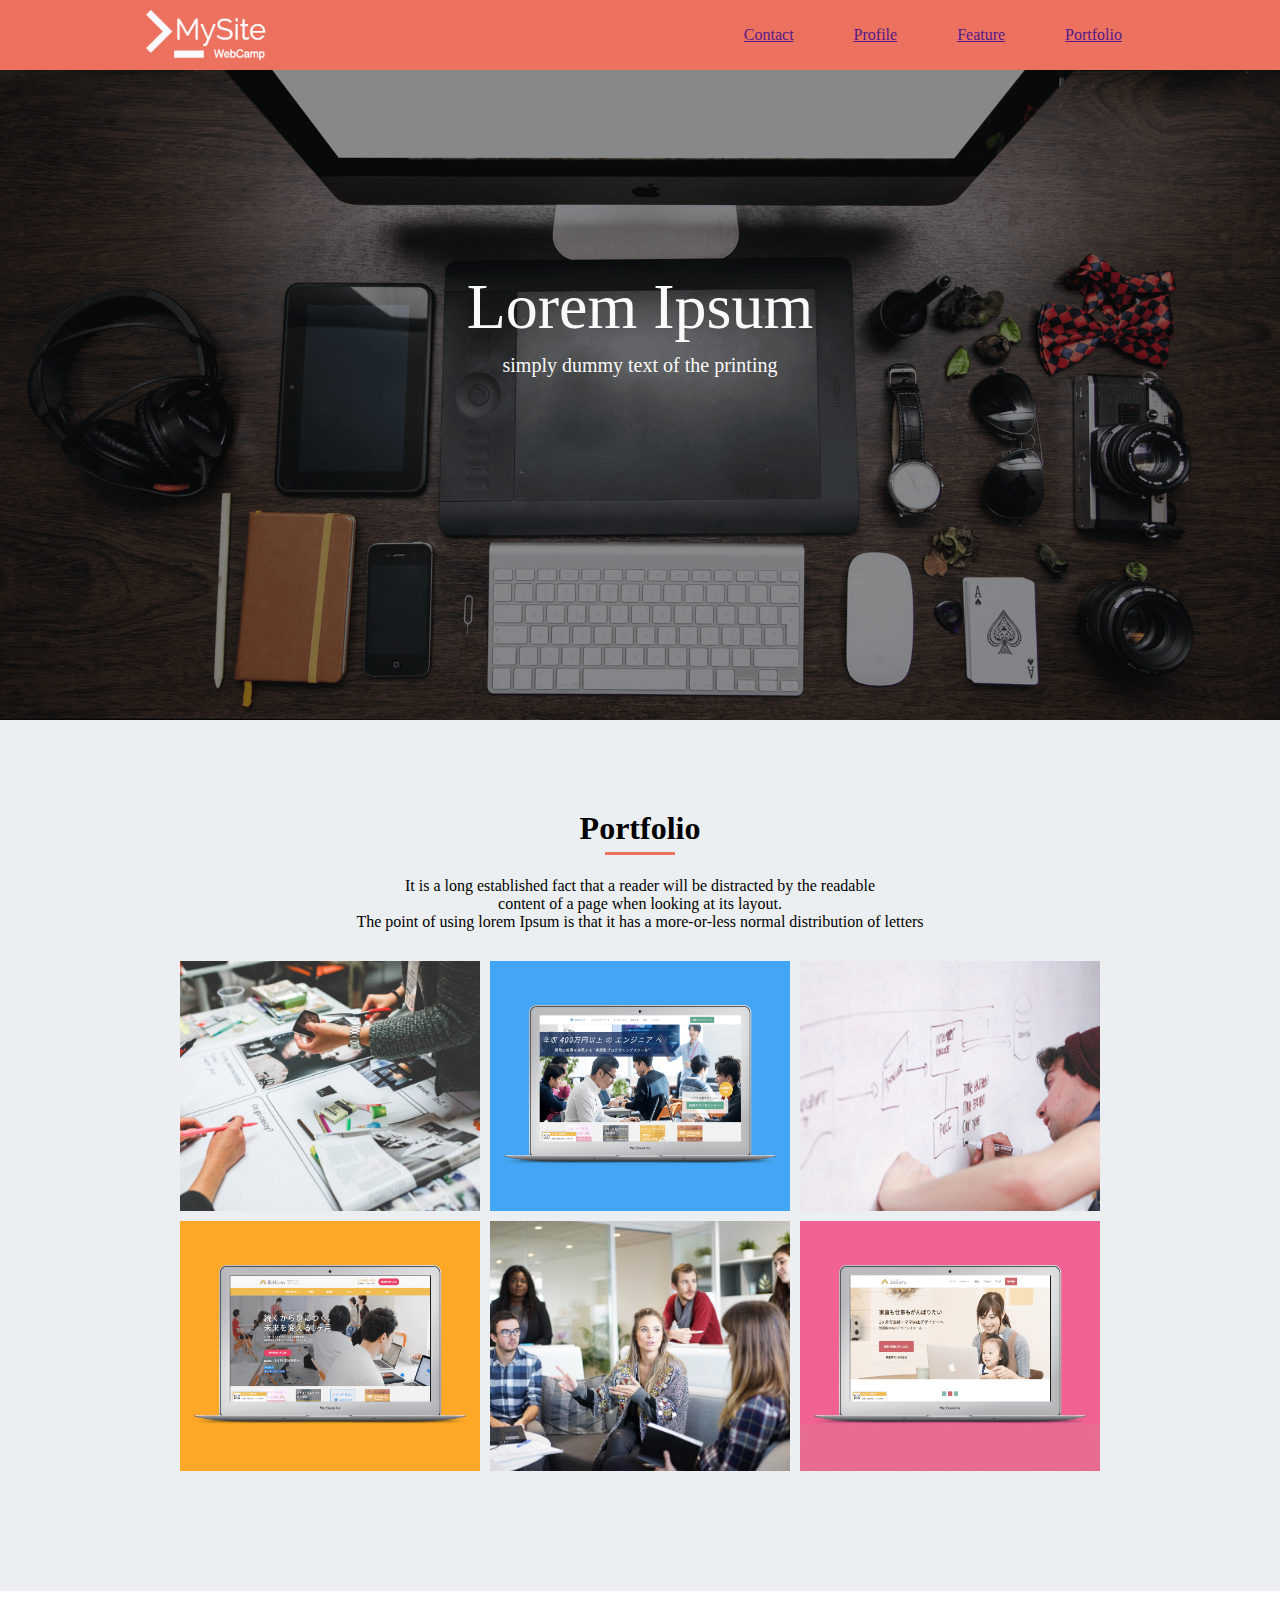
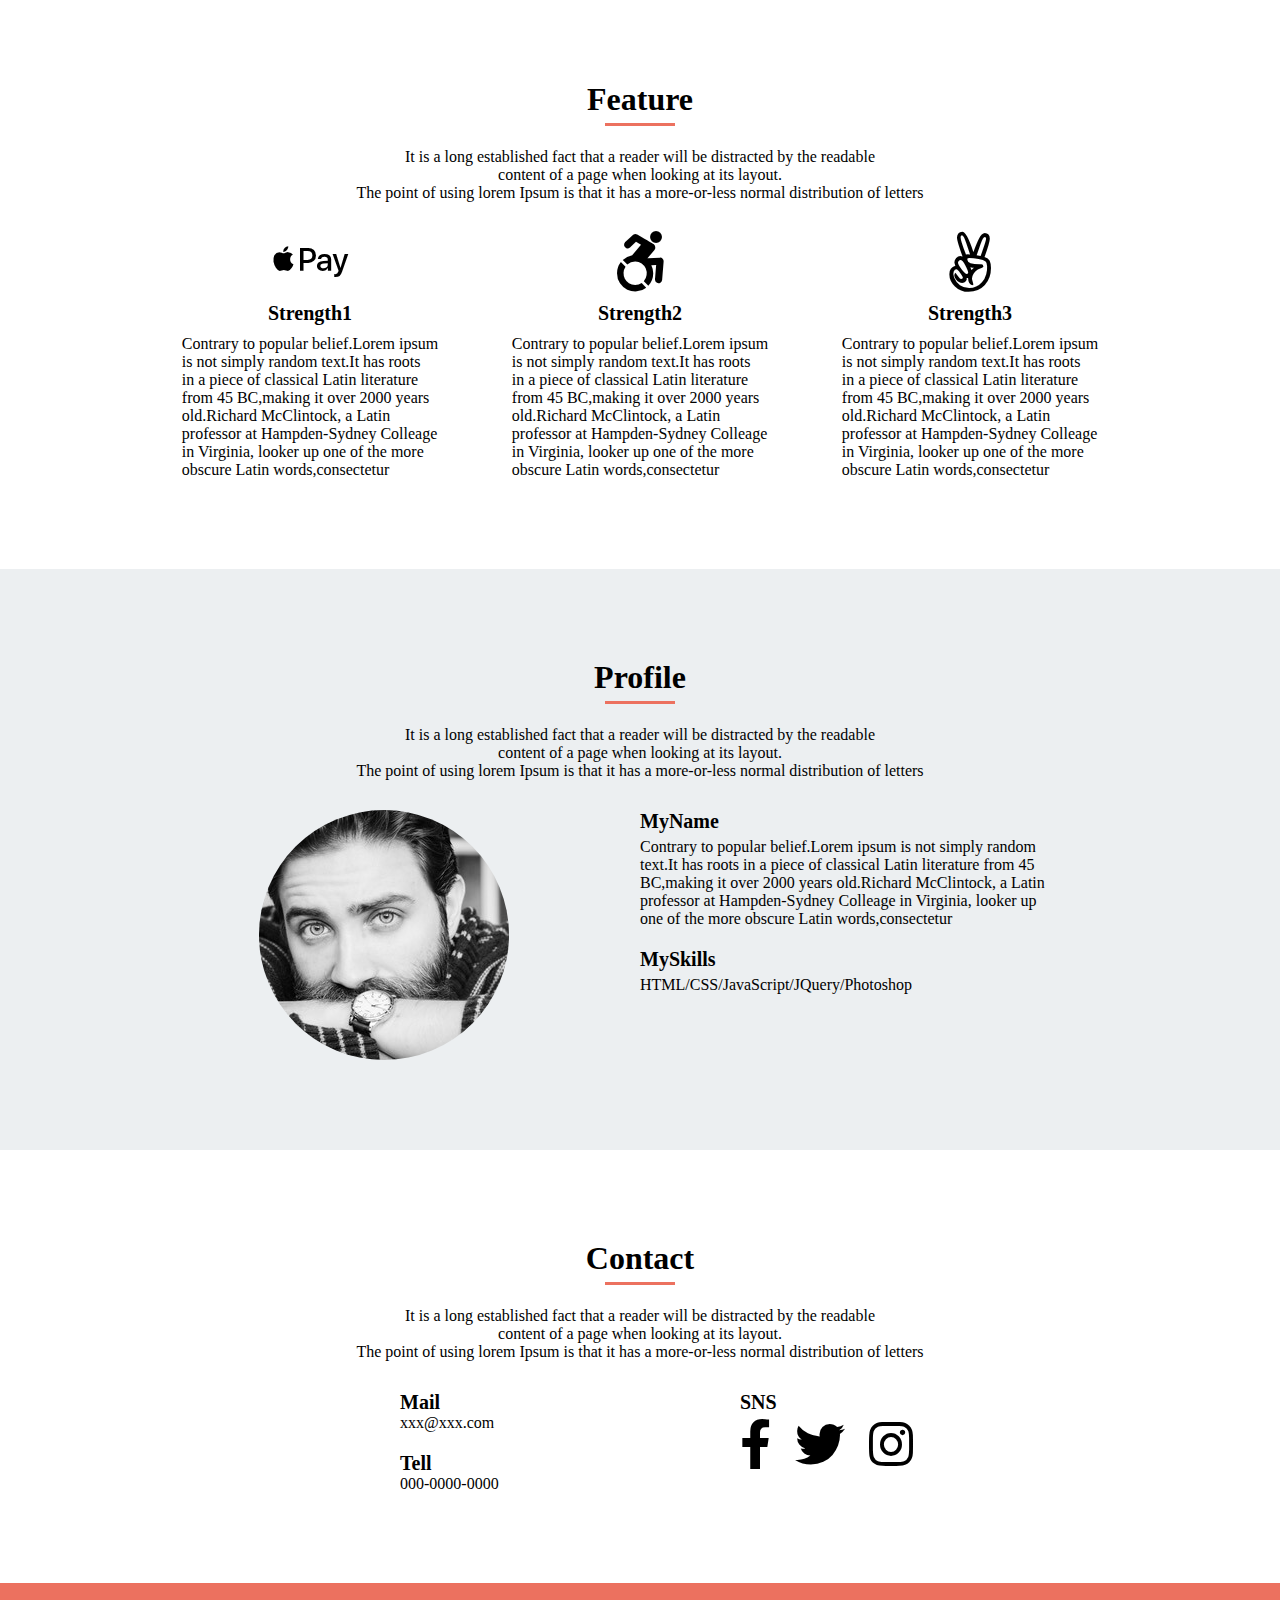
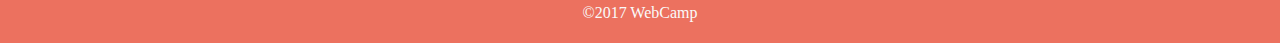
<file: index.html>
<!DOCTYPE HTML>
<html lang="ja">
  <head>
  	<meta charse="UTF-8">
  	<title>１０演習</title>
    <link rel="stylesheet" href="https://use.fontawesome.com/releases/v5.0.13/css/all.css">
    <meta name="viewport" content="width=device-width, initial-scale=1.0">
  	<link rel="stylesheet" href="style.css">
  </head>

<body>
  <header>
  	<nav>
  	  <div class="nav-tag">
  	    <div class="nav-list">
  	      <img src="img/logo.png" class="nav-headline">
  	        <ul>
              <li class="nav-list-item"><a href="">Portfolio</a></li>
              <li class="nav-list-item"><a href="">Feature</a></li>
              <li class="nav-list-item"><a href="">Profile</a></li>
              <li class="nav-list-item"><a href="">Contact</a></li>
            </ul>
            <div id="humberger">
              <div></div>
              <div></div>
              <div></div>
            </div>
  	    </div>
      </div>
    </nav>

    <div class="main-visual">
  	  <p class="main-visual-name">Lorem Ipsum</p>
  	  <p class="main-visual-text">simply dummy text of the printing</p>
    </div>
  </header>

  <main>
  	<div class="main-contents">
  	  <div class="portfolio">
  	    <h1 class="content-headline">Portfolio</h1>
  	    <p class="content-text">
  	  	  It is a long established fact that a reader will be distracted by the readable<br>
  	      content of a page when looking at its layout.<br>
  	      The point of using lorem Ipsum is that it has a more-or-less normal distribution of letters</p>
  	    <div class="portfolio-images">
  	      <div class="portfolio-image1"></div>
  	      <div class="portfolio-image2"></div>
  	      <div class="portfolio-image3"></div>
  	      <div class="portfolio-image4"></div>
  	      <div class="portfolio-image5"></div>
  	      <div class="portfolio-image6"></div>
  	    </div>
  	  </div>
  	</div>

    <div class="main-contents">
      <div class="feature clearfix">
        <h1 class="content-headline">Feature</h1>
        <p class="content-text">
          It is a long established fact that a reader will be distracted by the readable<br>
          content of a page when looking at its layout.<br>
          The point of using lorem Ipsum is that it has a more-or-less normal distribution of letters</p>
        <div class="feature-contents">
          <div class="feature-content">
            <i class="fab fa-apple-pay"></i>
            <h2 class="feature-headline">Strength1</h2>
            <p class="feature-text">Contrary to popular belief.Lorem ipsum<br>
            is not simply random text.It has roots<br>
            in a piece of classical Latin literature<br>
            from 45 BC,making it over 2000 years<br>
            old.Richard McClintock, a Latin<br>
            professor at Hampden-Sydney Colleage<br>
            in Virginia, looker up one of the more<br>
            obscure Latin words,consectetur</p>
          </div>
          <div class="feature-content">
            <i class="fab fa-accessible-icon"></i>
            <h2 class="feature-headline">Strength2</h2>
            <p class="feature-text">Contrary to popular belief.Lorem ipsum<br>
            is not simply random text.It has roots<br>
            in a piece of classical Latin literature<br>
            from 45 BC,making it over 2000 years<br>
            old.Richard McClintock, a Latin<br>
            professor at Hampden-Sydney Colleage<br>
            in Virginia, looker up one of the more<br>
            obscure Latin words,consectetur</p>
          </div>
          <div class="feature-content">
            <i class="fab fa-angellist"></i>
            <h2 class="feature-headline">Strength3</h2>
            <p class="feature-text">Contrary to popular belief.Lorem ipsum<br>
            is not simply random text.It has roots<br>
            in a piece of classical Latin literature<br>
            from 45 BC,making it over 2000 years<br>
            old.Richard McClintock, a Latin<br>
            professor at Hampden-Sydney Colleage<br>
            in Virginia, looker up one of the more<br>
            obscure Latin words,consectetur</p>
          </div>
        </div>
      </div>
    </div>

    <div class="main-contents">
      <div class="profile">
        <h1 class="content-headline">Profile</h1>
        <p class="content-text">
          It is a long established fact that a reader will be distracted by the readable<br>
          content of a page when looking at its layout.<br>
          The point of using lorem Ipsum is that it has a more-or-less normal distribution of letters</p>
        <div class="profile-contents">
          <div class="profile-content-box">
            <div class="profile-image">
            </div>
          </div>
          <div class="profile-content-box">
            <h2 class="profile-headline">MyName</h2>
            <p class="profile-text">Contrary to popular belief.Lorem ipsum is not simply random<br>
                                    text.It has roots in a piece of classical Latin literature from 45<br> BC,making it over 2000 years old.Richard McClintock, a Latin<br>
                                      professor at Hampden-Sydney Colleage in Virginia, looker up<br>
                                      one of the more obscure Latin words,consectetur</p>

            <div class="skills">
              <h2 class="profile-headline">MySkills</h2>
              <p class="profile-text">HTML/CSS/JavaScript/JQuery/Photoshop</p>
            </div>
          </div>
        </div>
      </div>
    </div>

    <div class="main-contents">
      <div class="contact">
        <h1 class="content-headline">Contact</h1>
        <p class="content-text">
          It is a long established fact that a reader will be distracted by the readable<br>
          content of a page when looking at its layout.<br>
          The point of using lorem Ipsum is that it has a more-or-less normal distribution of letters</p>
        <div class="contact-contents">
          <div class="contact-content-box">
            <h2 class="contact-headline">Mail</h2>
            <p class="contact-text">xxx@xxx.com</p>
            <section class="head">
            <h2 class="contact-headline">Tell</h2>
            <p class="contact-text">000-0000-0000</p>
            </section>
          </div>
          <div class="contact-content-box">
            <h2 class="contact-headline">SNS</h2>
            <i class="fab fa-facebook-f"></i>
            <i class="fab fa-twitter"></i>
            <i class="fab fa-instagram"></i>
          </div>
        </div>
      </div>
    </div>
  </main>

  <footer>
    <p class="footer-text">©︎2017 WebCamp</p>
  </footer>
</body>
</html>
</file>
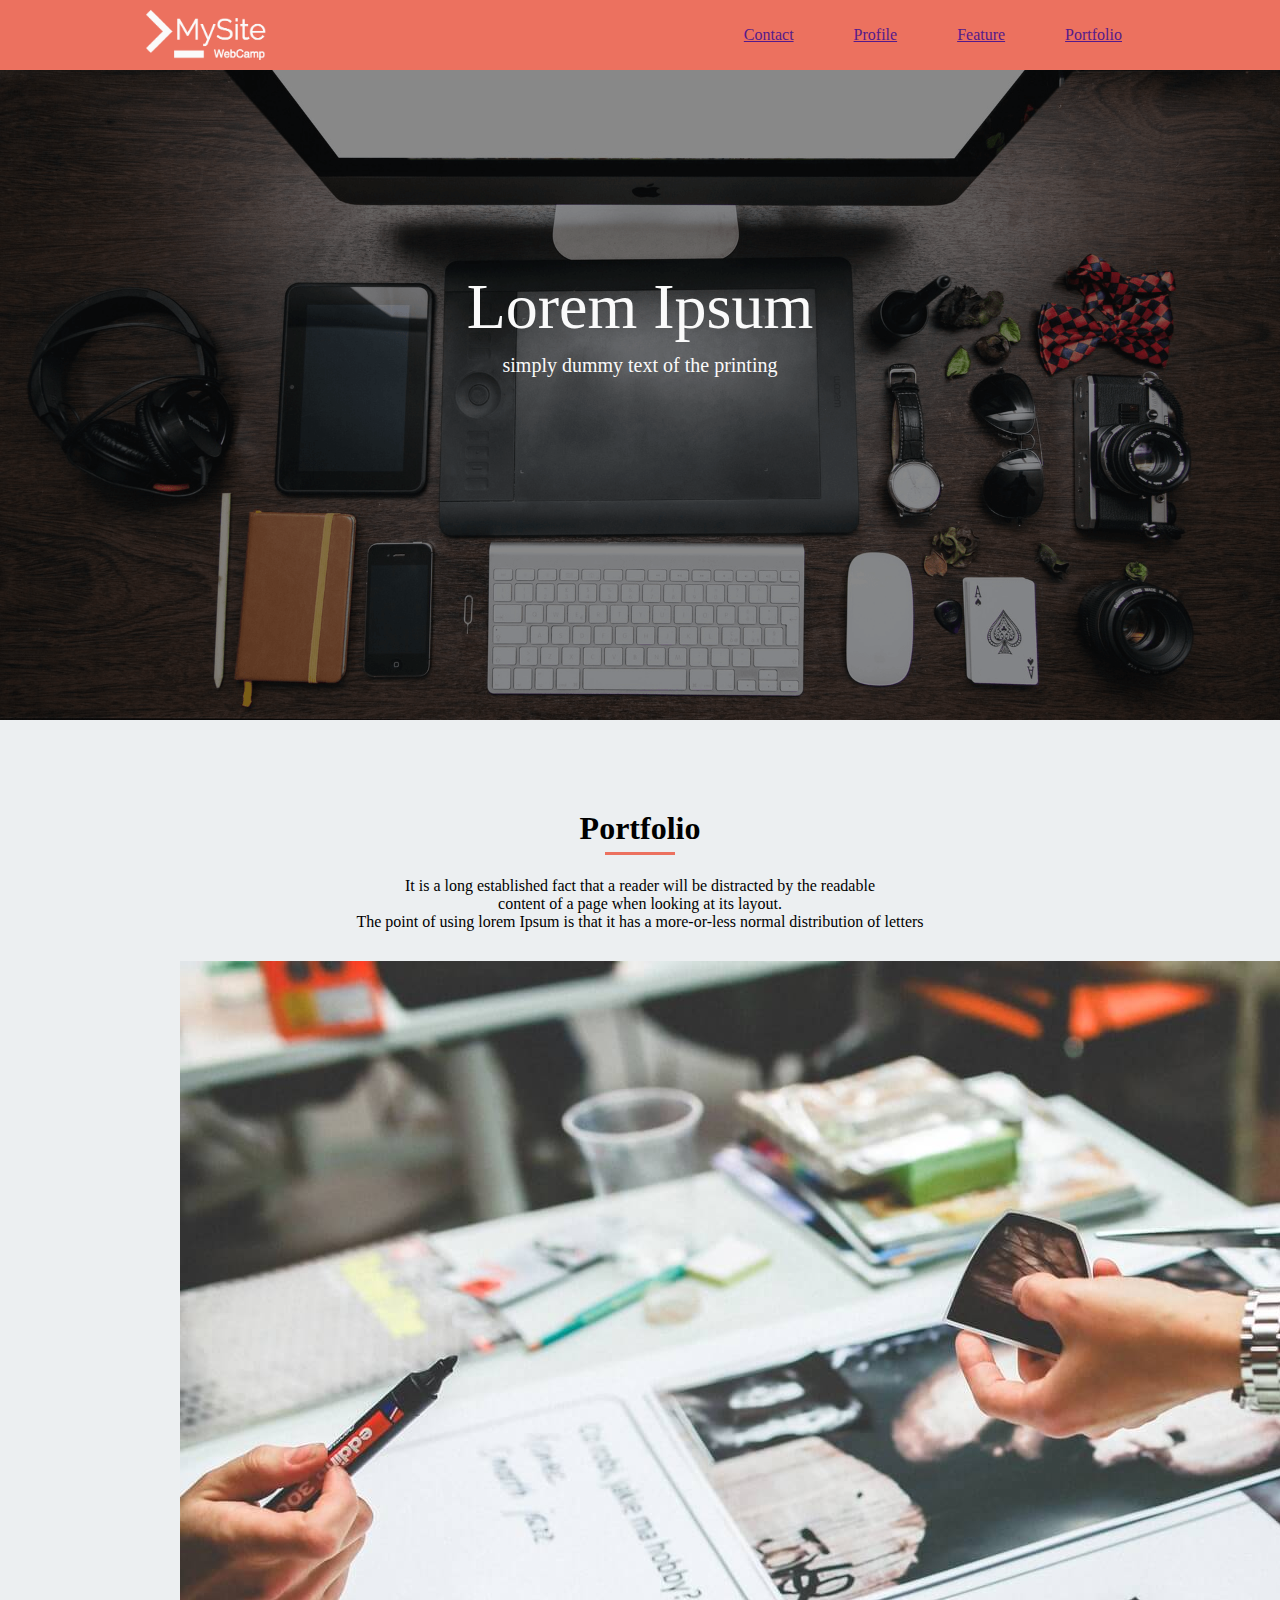
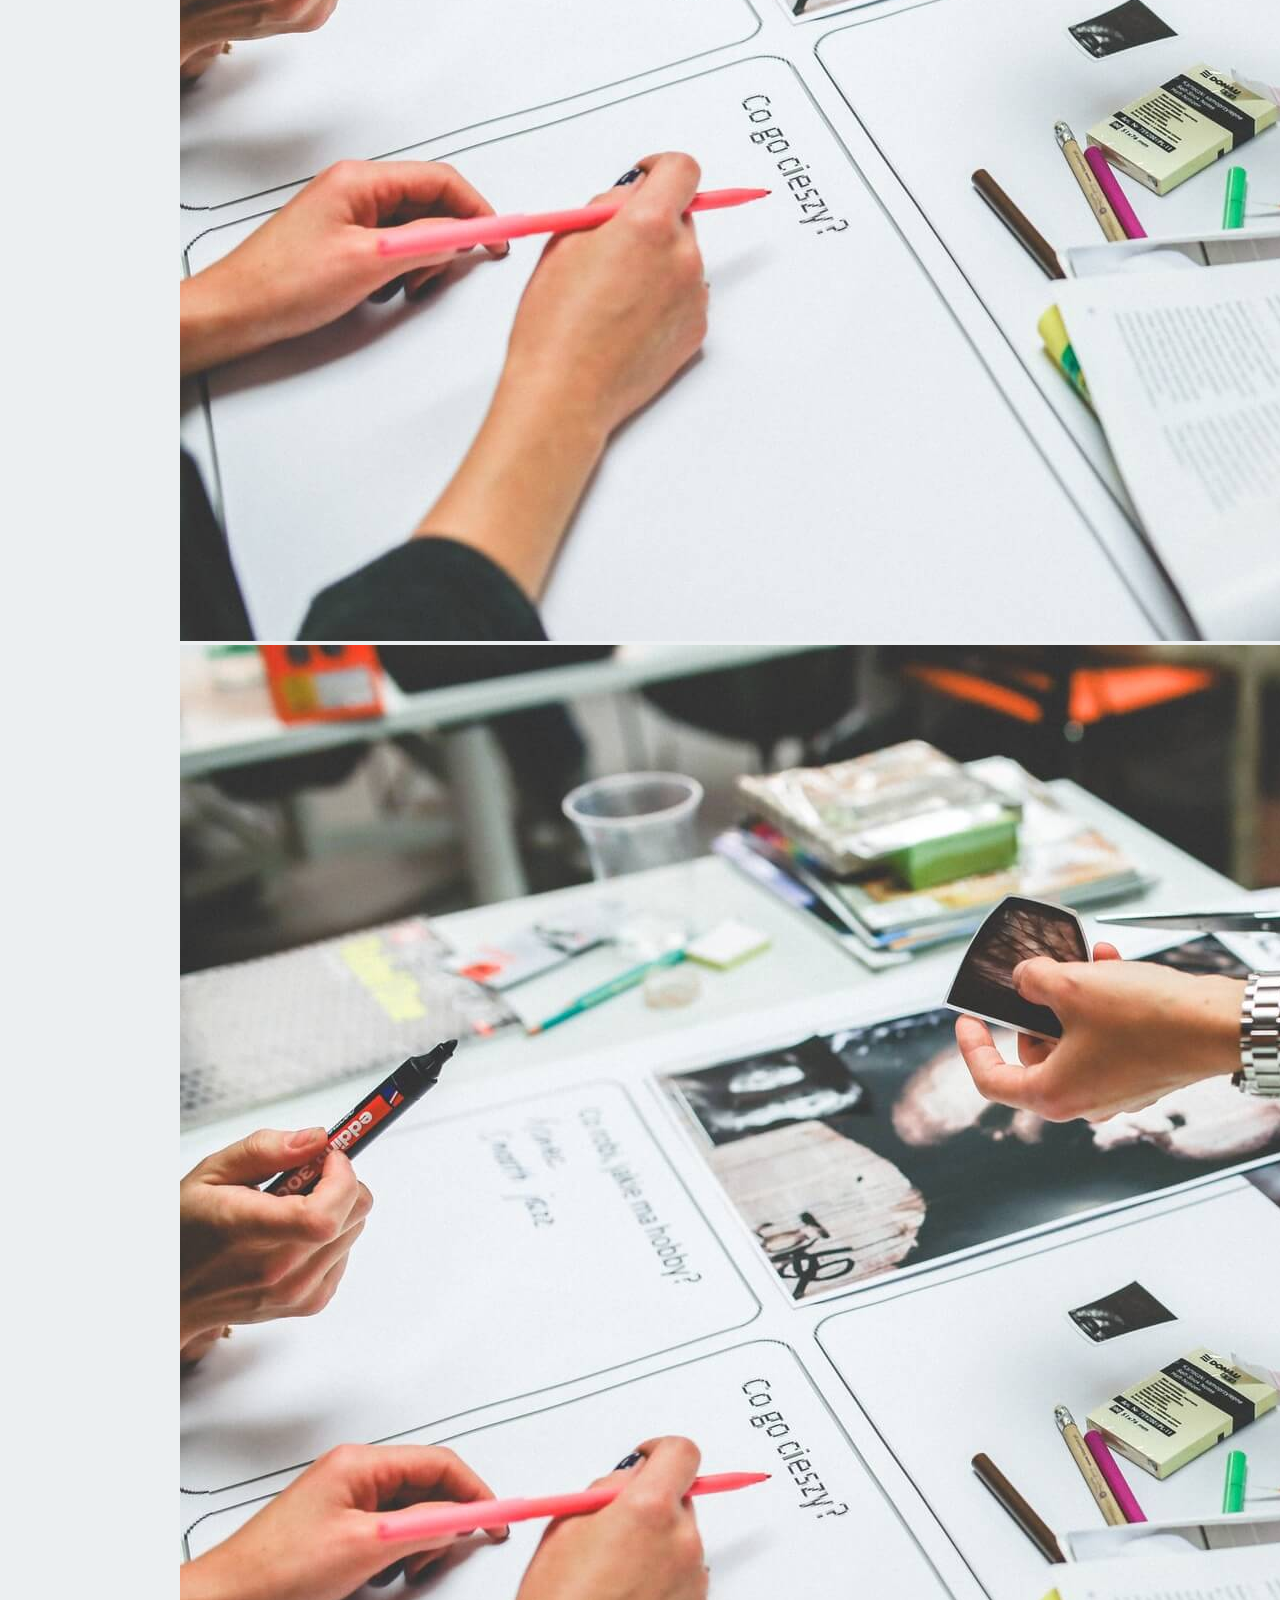
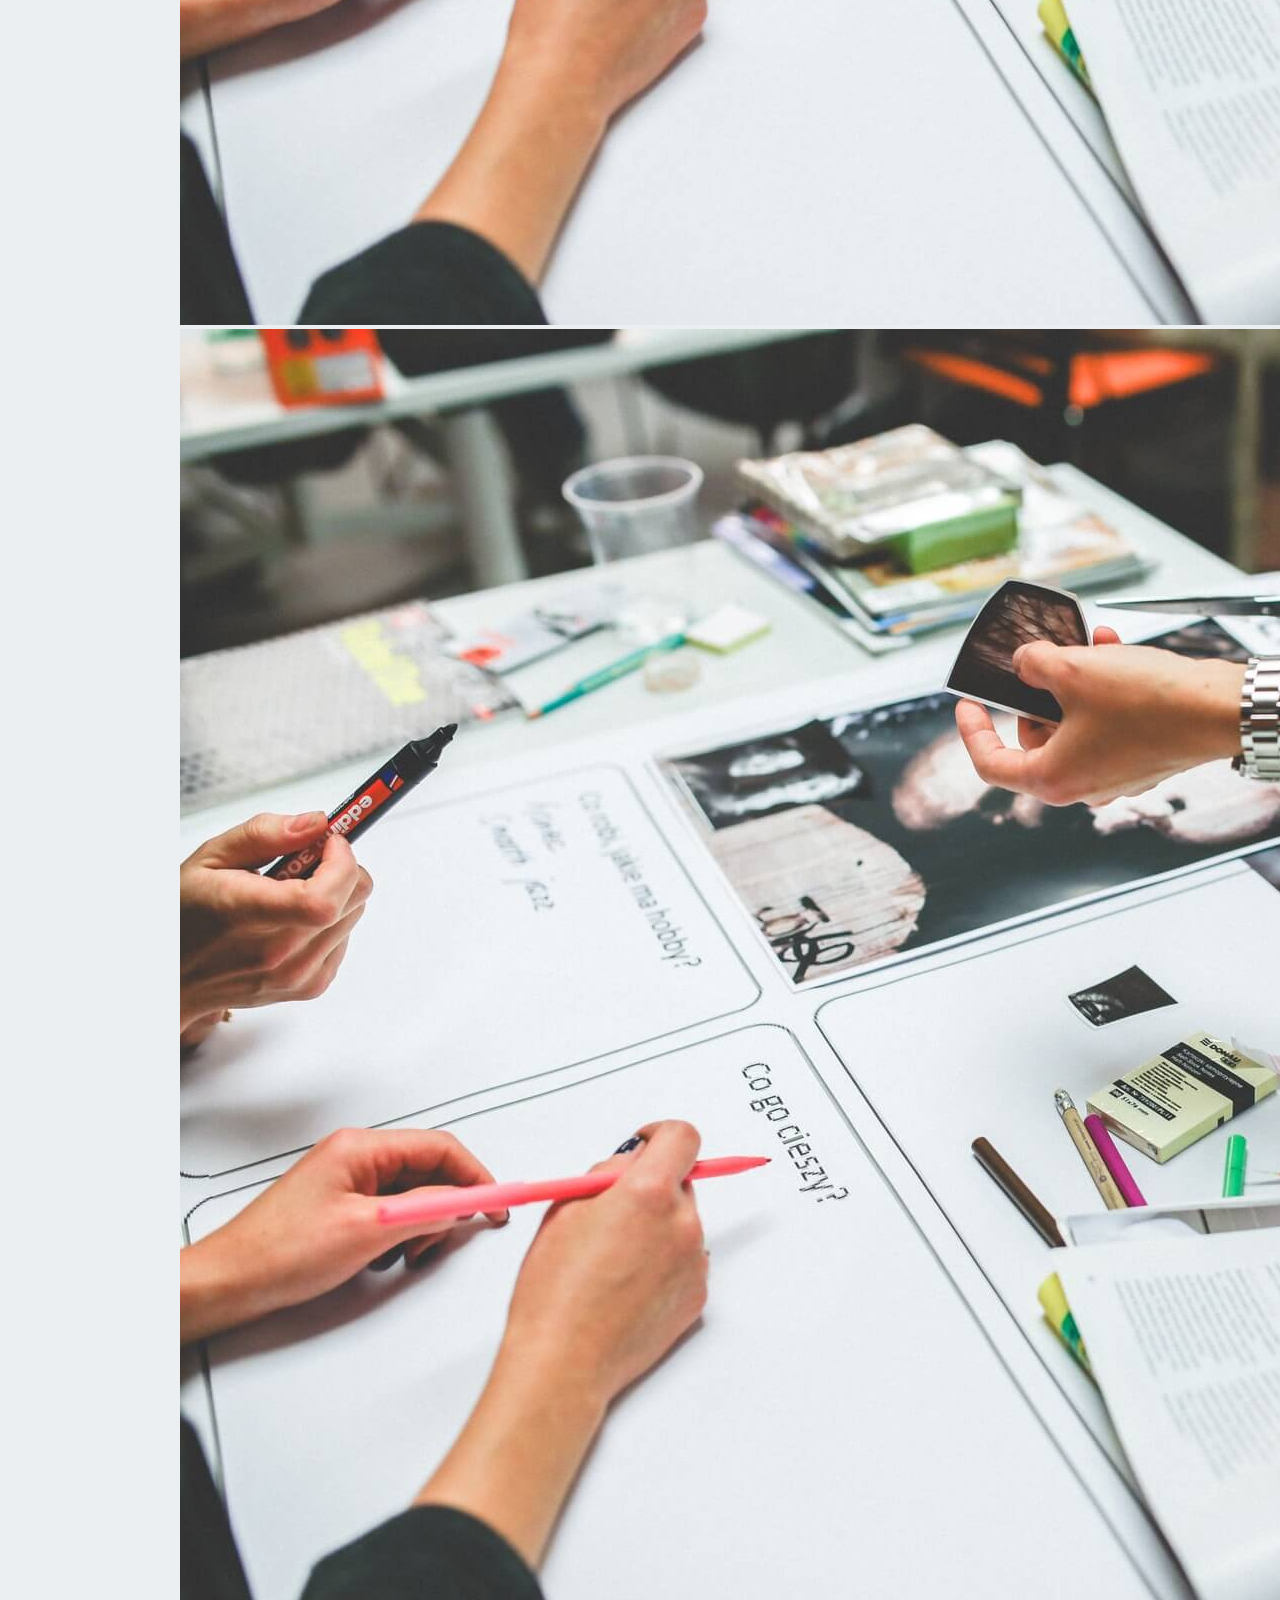
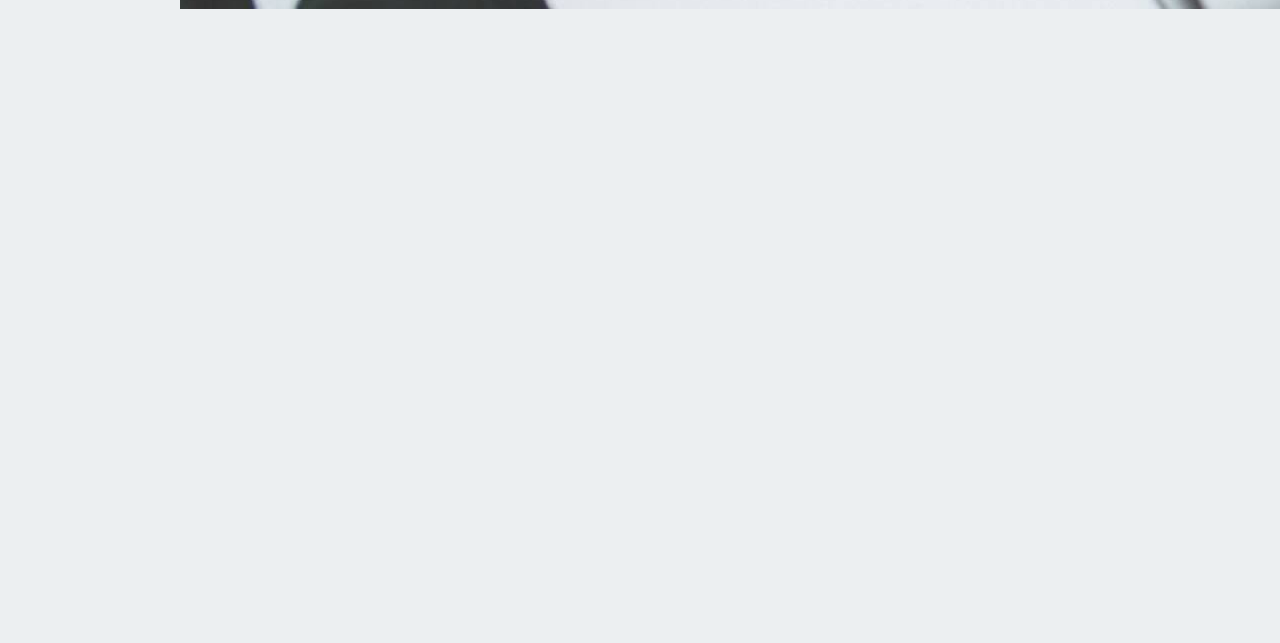
<file: index1.html>
<!DOCTYPE HTML>
<html lang="ja">
  <head>
  	<meta charse="UTF-8">
  	<title>１０演習</title>
  	<link rel="stylesheet" href="style.css">
  </head>
</html>

<body>
  <header>
  	<nav>
  	  <div class="nav-tag">
  	    <div class="nav-list">
  	      <img src="img/logo.png" class="nav-headline">
  	        <ul>
              <li class="nav-list-item"><a href="">Portfolio</a></li>
              <li class="nav-list-item"><a href="">Feature</a></li>
              <li class="nav-list-item"><a href="">Profile</a></li>
              <li class="nav-list-item"><a href="">Contact</a></li>
            </ul>
  	    </div>
    </div>

  <div class="main-visual">
  	<p class="main-visual-name">Lorem Ipsum</p>
  	<p class="main-visual-text">simply dummy text of the printing</p>
  </div>
  </header>

  <main>
  	  <div class="main-contents">
  	  	<div class="portfolio">
  	      <h1 class="content-headline">Portfolio</h1>
  	      <p class="content-text">
  	  	    It is a long established fact that a reader will be distracted by the readable<br>
  	        content of a page when looking at its layout.<br>
  	        The point of using lorem Ipsum is that it has a more-or-less normal distribution of letters</p>
  	      <div class="portfolio-images">
  	      <div class="portfolio-image"><img src="img/sketch.jpg"></div>
  	      <div class="portfolio-image"><img src="img/sketch.jpg"></div>
  	      <div class="portfolio-image"><img src="img/sketch.jpg"></div>
  	      </div>
  	    </div>
  	  </div>

  </main>
</body>
</file>
<file: style.css>
* {
  margin: 0;
  padding: 0;
  box-sizing: ;
}

.clearfix::after {
  content: "";
  display: block;
  clear: both;
}

.nav-tag {
  width: 100%;
  height: 70px;
  background-color: #EC715F;
}

.nav-list {
  width: 1024px;
  margin: 0 auto;
}

.nav-headline {
  float: left;
  height: 70px;
}

.nav-list-item {
  display: inline-block;
  float: right;
  font-size: 16px;
  color: #FAFAFA;
  margin: 0 30px;
  line-height: 70px;
  list-style: none;
}

.main-visual {
  background-image: url("img/mv.png");
  background-size: cover;
  background-position: bottom;
  width: 100%;
  height: 650px;
}

.main-visual-name {
  text-align: center;
  padding: 200px 0 10px 0;
  font-size: 64px;
  color: #FAFAFA;
}

.main-visual-text {
  font-size: 20px;
  color: #FAFAFA;
  text-align: center;
}


.main-contents {
  width: 100%;
  height: auto;
  background-color: #ECEFF1;
}

.main-contents:nth-child(even) {
  background-color: white
}

.portfolio {
  margin: 0 auto;
  text-align: center;
}

.content-headline {
  font-size: 32px;
  color: #000000;
  display: inline-block;
  padding: 90px 0 0 0;
  position: relative;
}

.content-headline:before {
  content: '';
  position: absolute;
  left: 50%;
  bottom: -8px;
  display: inline-block;
  width: 70px;
  height: 3px;
  -moz-transform: translateX(-50%);
  -webkit-transform: translateX(-50%);
  -ms-transform: translateX(-50%);
  transform: translate(-50%);
  background-color: #EC715F;
}

.content-text {
  font-size: 16px;
  color: #000000;
  margin: 30px 0;
}

.portfolio-images {
  width: 920px;
  margin: 0 auto;
  position: relative;
  padding-bottom: 630px;
}

.portfolio-image1,
.portfolio-image2,
.portfolio-image3,
.portfolio-image4,
.portfolio-image5,
.portfolio-image6 {
  display: inline-block;
  width: 300px;
  height: 250px;
  background-size: cover;
  background-position: bottom;
  float: left;
  position: relative;
}

.portfolio-image1 {
  background-image: url("img/sketch.jpg");
  margin: 0 10px 10px 0;
}

.portfolio-image2 {
  background-image: url("img/websuku.png");
  margin: 0 10px 10px 0;
}

.portfolio-image3 {
  background-image: url("img/write.jpg");
  margin: 0 0 10px 0;
}

.portfolio-image4 {
  background-image: url("img/webcamp.png");
  margin: 0 10px 0 0;
}

.portfolio-image5 {
  background-image: url("img/talk.jpg");
  margin: 0 10px 0 0;
}

.portfolio-image6 {
  background-image: url("img/webcamp-mother.png");
}

.feature {
  width: 980px;
  margin: 0 auto;
  text-align: center;
}

.feature-contents {
  width: 980px;
}

.feature-content {
  display: inline-block;
  width: 320px;
  height: auto;
  float: left;
  padding-right: 10px;
  padding-bottom: 90px;
  text-align: center;
}

.feature-content:nth-child(3) {
  padding-right: 0px;
}

.feature-content i {
  text-align: center;
  font-size: 60px;
}

.feature-headline {
  font-size: 20px;
  color: #000000;
  margin: 10px auto;
}

.feature-text {
  text-align: left;
  font-size: 16px;
  color: #000000;
  display: inline-block;
}

.profile {
  width: 1024px;
  margin: 0 auto;
  text-align: center;
}

.profile-contents {
  margin-top: 30px 0 0 90px;
  width: 1024px;
  margin: 0 auto;
  padding-bottom: 340px;
  position: relative;
}

.profile-content-box {
  display: inline-box;
  float: left;
  width: 512px;
}

.profile-content-box:last-child {
  text-align: left;
  float: right;
  position: absolute;
  top: 0;
  left: 512px;
}

.profile-image {
  background-image: url("img/my-icon.jpg");
  background-position: bottom;
  background-size: cover;
  border-radius: 50%;
  width: 250px;
  height: 250px;
  position: absolute;
  top: 0;
  left: 131px;

}

.profile-headline {
  height: auto;
  display: inline-block;
  font-size: 20px;
  color: #000000;
  padding: 0 0 5px 0;
}


.profile-text {
  height: auto;
  font-size: 16px;
  color: #000000;
}

.skills {
  padding-top: 20px;
}

.contact {
  width: 800px;
  margin: 0 auto;
  text-align: center;
}

.contact-contents {
  margin: 30px 0 90px 0;
  width: 800px;
  margin: 0 auto;
  position: relative;
  text-align: left;
  padding-bottom: 192px;
}

.contact-content-box {
  width: 400px;
  float: left;
  text-align: left;
  position: absolute;
  top: 0;
  left: 160px;
}

.contact-content-box:last-child {
  float: right;
  top: 0;
  left: 500px;
}

.contact-content-box i {
  font-size: 50px;
  padding-right: 20px;
  text-align: center;
}

.contact-content-box i:last-child {
  padding: 5px 0 0 0;
}

.contact-headline {
  font-size: 20px;
}

.contact-headline:nth-child(2) {
  padding-top: 20px;
}

.head {
  margin-top: 20px;
}

.contact-text {
  display: inline-block;
  font-size: 16px;
}

footer {
  height: 60px;
  width: 100%;
  text-align: center;
  background-color: #EC715F;
}

.footer-text {
  font-size: 16px;
  color: #FAFAFA;
  line-height: 60px;
}

@media screen and (max-width:767px) {
header {
  width: 100%;
}

.nav-tag {
  height: 50px;
}

.nav-list {
  width: 90%;
  text-align: center;
}

.nav-headline {
  height: 50px;
}

.nav-list-item {
  display: none;
}

#humberger {
  position: relative;
  height: 40px;
  width: 40px;
  display: inline-block;
  box-sizing: border-box;
  border: 1px solid white;
  float: right;
  margin: 5px 0 5px 0;
}

#humberger div {
  position: absolute;
  left: 4px;
  height: 3px;
  width: 28px;
  background-color: white;
  display: inline-block;
  box-sizing: border-box;
}

#humberger div:nth-of-type(1) {
  top: 10px;
}

#humberger div:nth-of-type(2) {
  top: 17px;
}

#humberger div:nth-of-type(3) {
  bottom: 10px;
}

.main-visual {
  background-image: url("img/code.png");
  background-size: cover;
  background-position: center;
  width: 100%;
  height: 650px;
}


.main-visual-name {
  width: 90%;
  margin: 0 auto;
  font-size: 40px;
}

.main-visual-text {
  width: 90%;
  margin: 0 auto;
  font-size: 18px;
}

.portfolio {
  width: 90%;
}

.portfolio-images {
  width: 300px;
  height: auto;
  position: relative;
  padding-bottom: 90px;
}


.portfolio-image2,
.portfolio-image4,
.portfolio-image6 {
  width: 300px;
  height: 250px;
  background-position: center;
  float: none;
  margin: 0 0 10px 0;
}

.portfolio-image1,
.portfolio-image3,
.portfolio-image5 {
  display: none;
}

.portfolio-image6 {
  margin-bottom: 0;
}


.feature {
  width: 90%;
  padding-bottom: 90px;
}

.feature-contents {
  width: 100%;
}

.feature-content {
  display: block;
  width: 100%;
  height: auto;
  float: none;
  padding: 0 0 10px 0;
  margin: 0 auto;
}

.feature-content:nth-child(3) {
  padding-bottom: 0px;
}


.profile {
  width: 90%;
}

.profile-contents {
  width: 100%;
  padding-bottom: 460px;
}

.profile-content-box {
  display: block;
  float: none;
  width: 100%;
  padding: 0 0 0 0;
}

.profile-content-box:last-child {
  position: static;
}

.profile-image {
  position: static;
  margin: 0 auto;
}

.profile-headline {
  width: 100%;
  text-align: center;
  padding: 20px 0 5px 0;
}

.profile-text {
  text-align: center;
}

.profile-text:nth-first-child {
  padding-bottom: 20px;
}

.skills {
  padding-top: 0;
}

.contact {
  width: 90%;
}

.contact-contents {
  width: 100%;
  padding-bottom: 174px;
}

.contact-content-box {
  width: 100%;
  float: none;
  position: static;
  text-align: center;
}

.contact-content-box i {
  font-size: 50px;
  padding: 5px 8px 0 0;
  display: inline-block;
}

.contact-content-box i:last-child {
  padding: 5px 0 0 0;
}

.contact-headline:nth-child(2) {
  padding-top: 0;
}

.head {
  margin-top: 0;
}

.contact-text {
  margin: 5px 0 20px 0;
}

.contact-text:nth-lastchild {
  maegin-bottom: 0;
}
</file>
